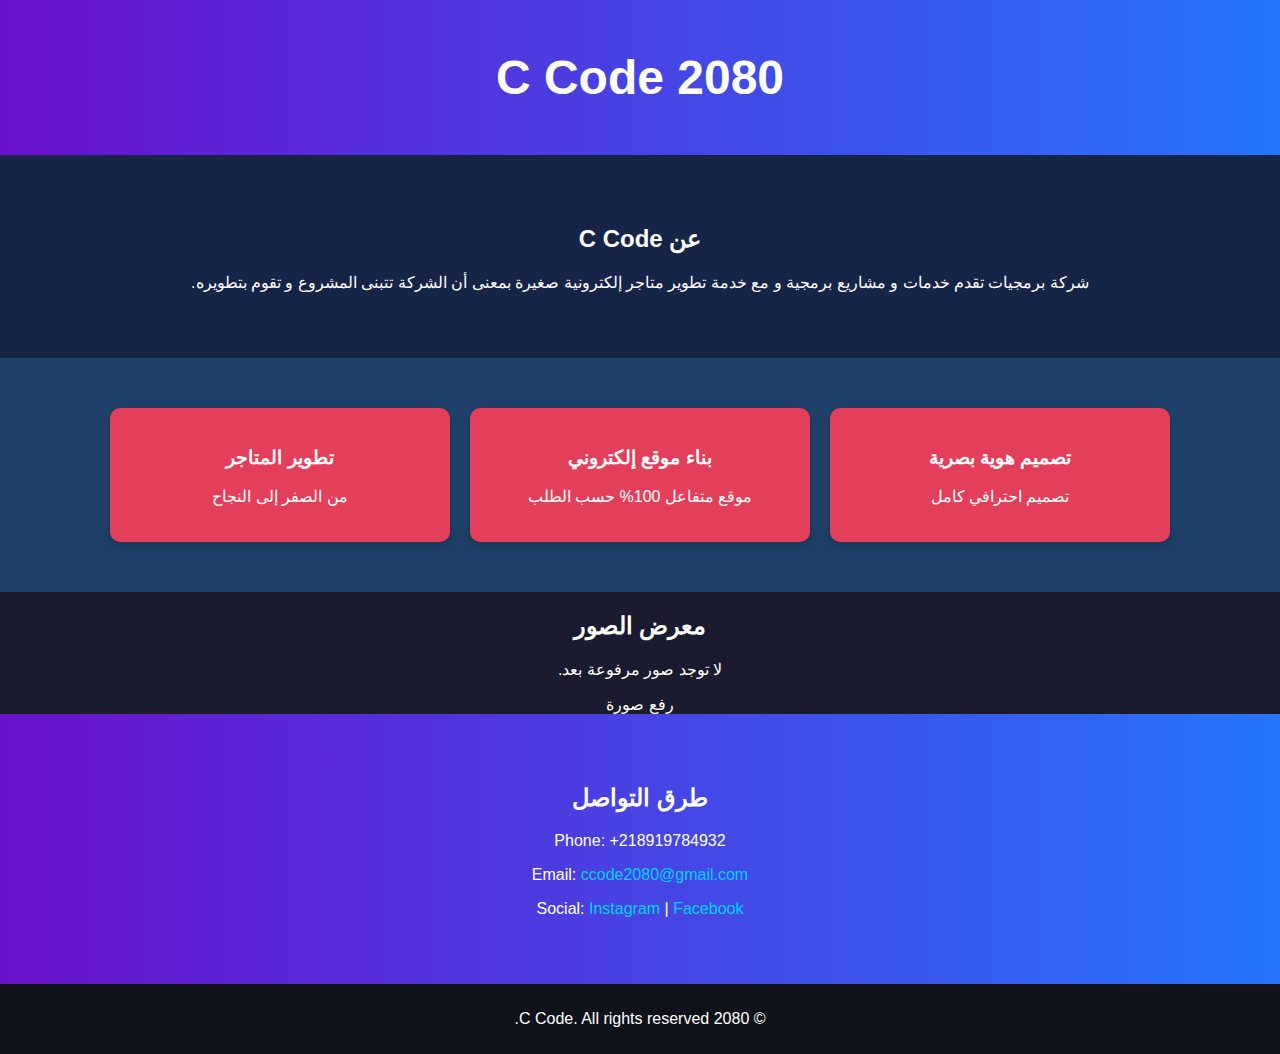
<file: index.html>
<!DOCTYPE html>
<html lang="ar">
<head>
    <meta charset="UTF-8">
    <meta name="viewport" content="width=device-width, initial-scale=1.0">
    <title>C Code 2080</title>
    <link rel="stylesheet" href="styles.css">
</head>
<body>

    <header class="header">
        <h1>C Code 2080</h1>
    </header>

    <section class="about">
        <h2>عن C Code</h2>
        <p>شركة برمجيات تقدم خدمات و مشاريع برمجية و مع خدمة تطوير متاجر إلكترونية صغيرة بمعنى أن الشركة تتبنى المشروع و تقوم بتطويره.</p>
    </section>

    <section class="services">
        <div class="service">
            <h3>تصميم هوية بصرية</h3>
            <p>تصميم احترافي كامل</p>
        </div>
        <div class="service">
            <h3>بناء موقع إلكتروني</h3>
            <p>موقع متفاعل 100% حسب الطلب</p>
        </div>
        <div class="service">
            <h3>تطوير المتاجر</h3>
            <p>من الصفر إلى النجاح</p>
        </div>
    </section>

    <section class="gallery">
        <h2>معرض الصور</h2>
        <div id="image-container">
            <p>لا توجد صور مرفوعة بعد.</p>
        </div>
        <label for="image-upload" class="upload-button">رفع صورة</label>
        <input type="file" id="image-upload" accept="image/*" style="display: none;" onchange="uploadImage(event)">
    </section>

    <section class="contact">
        <h2>طرق التواصل</h2>
        <p>Phone: +218919784932</p>
        <p>Email: <a href="mailto:ccode2080@gmail.com">ccode2080@gmail.com</a></p>
        <p>Social: <a href="#">Instagram</a> | <a href="#">Facebook</a></p>
    </section>

    <footer class="footer">
        <p>&copy; 2080 C Code. All rights reserved.</p>
    </footer>

    <script>
        function uploadImage(event) {
            const container = document.getElementById('image-container');
            const file = event.target.files[0];

            if (file) {
                const img = document.createElement('img');
                img.src = URL.createObjectURL(file);
                img.alt = "Uploaded Image";
                img.style.width = "200px";
                img.style.margin = "10px";
                container.appendChild(img);
                container.querySelector('p')?.remove();
            }
        }
    </script>

</body>
</html>
</file>
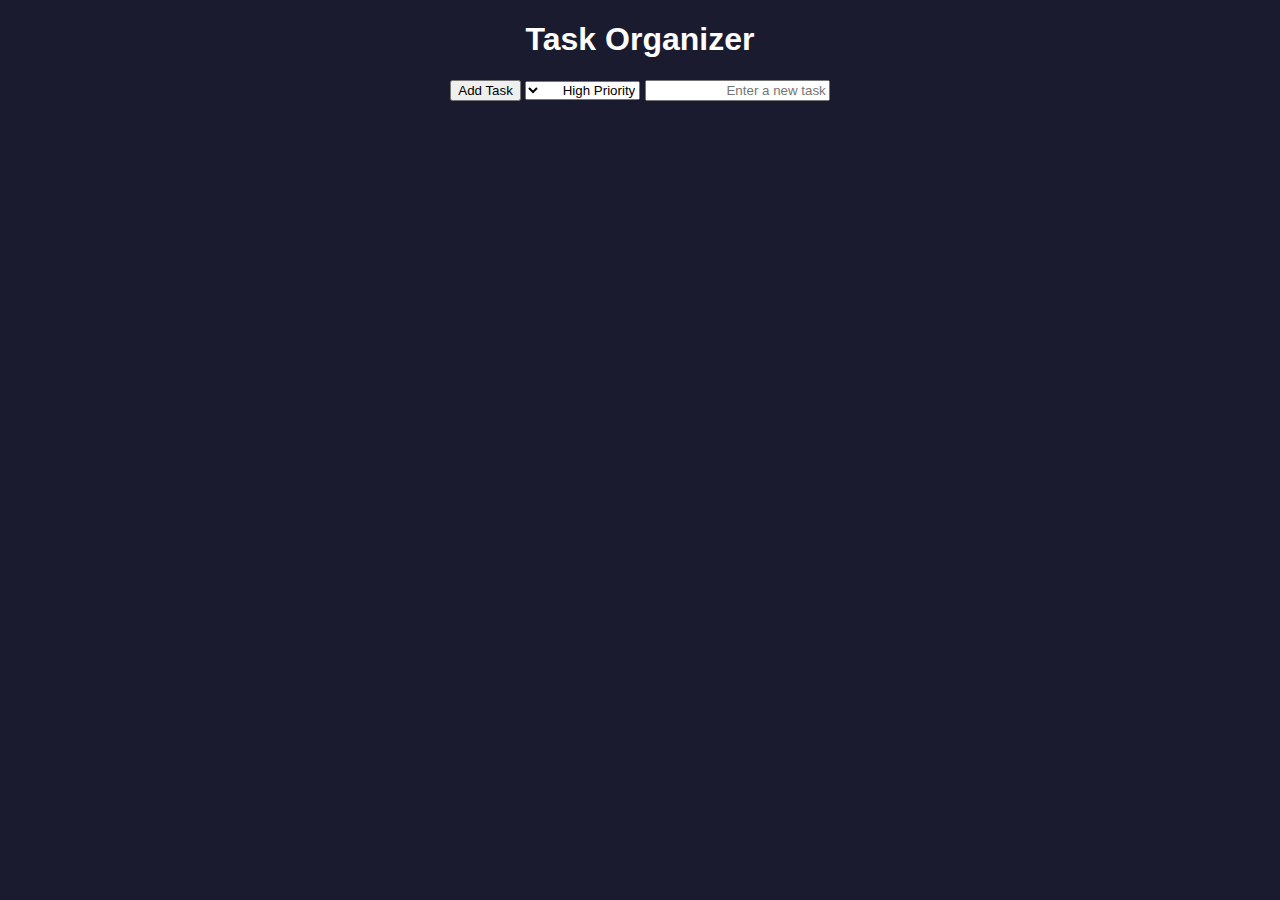
<file: dashboard.html>
<!DOCTYPE html>
<html lang="en">
<head>
    <meta charset="UTF-8">
    <meta name="viewport" content="width=device-width, initial-scale=1.0">
    <title>Task Organizer</title>
    <link rel="stylesheet" href="styles.css">
</head>
<body>
    <div class="container">
        <h1>Task Organizer</h1>
        <form id="task-form">
            <input type="text" id="task-input" placeholder="Enter a new task" required>
            <select id="priority-select">
                <option value="high">High Priority</option>
                <option value="medium">Medium Priority</option>
                <option value="low">Low Priority</option>
            </select>
            <button type="submit">Add Task</button>
        </form>
        <ul id="task-list"></ul>
    </div>
    <script src="script.js"></script>
</body>
</html>
</file>
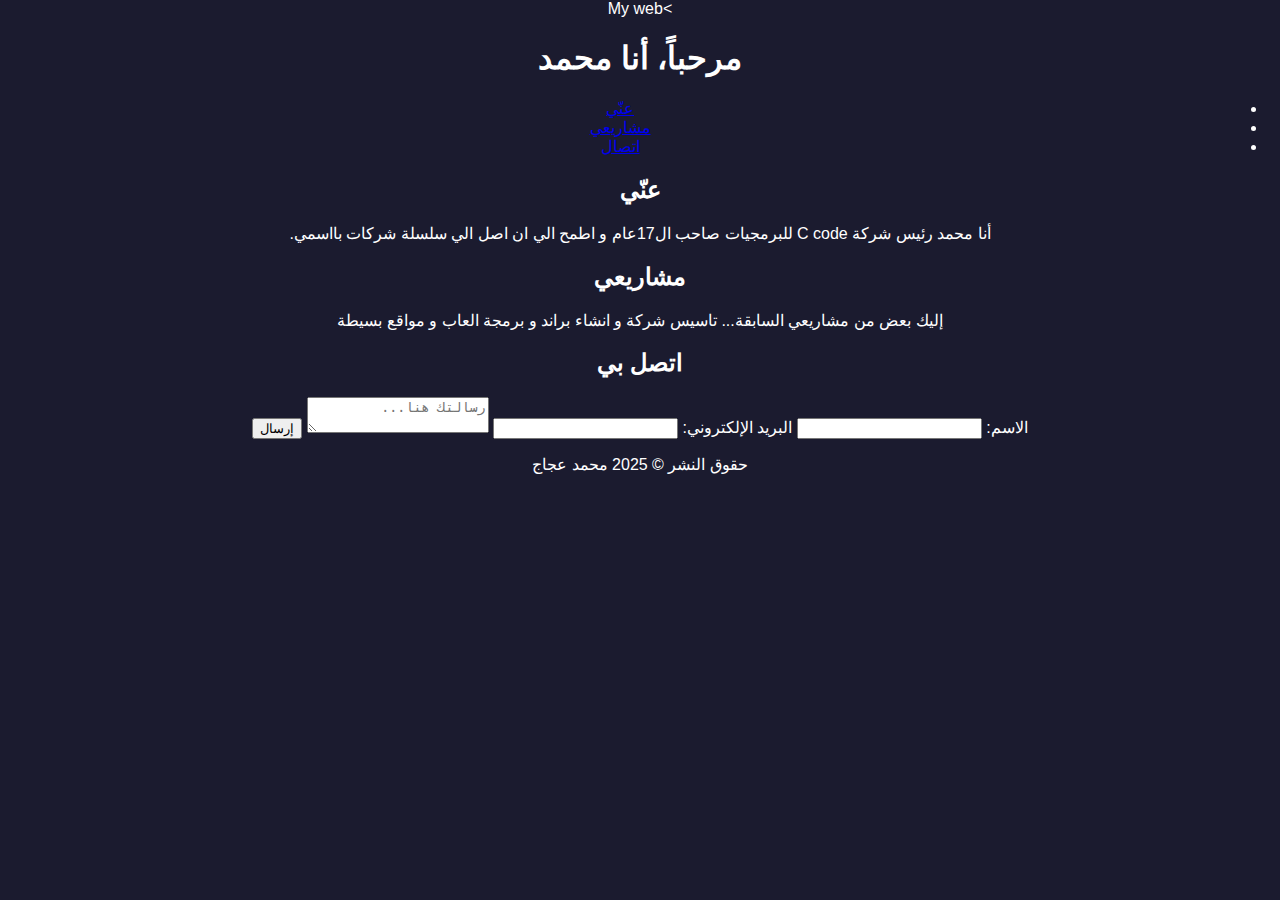
<file: indx.html>
<!DOCTYPE html>
<html lang="ar">
<head>
    <meta charset="UTF-8">
    <meta name="viewport" content="width=device-width, initial-scale=1.0">
    ></title>My web</title>
    <link rel="stylesheet" href="styles.css">
</head>
<body>

    <!-- رأس الصفحة -->
    <header>
        <h1>مرحباً، أنا محمد</h1>
        <nav>
            <ul>
                <li><a href="#about">عنّي</a></li>
                <li><a href="#portfolio">مشاريعي</a></li>
                <li><a href="#contact">اتصال</a></li>
            </ul>
        </nav>
    </header>

    <!-- عنّي -->
    <section id="about">
        <h2>عنّي</h2>
        <p>أنا محمد رئيس شركة C code للبرمجيات صاحب ال17عام و اطمح الي ان اصل الي سلسلة شركات بااسمي.</p>
    </section>

    <!-- مشاريعي -->
    <section id="portfolio">
        <h2>مشاريعي</h2>
        <p>إليك بعض من مشاريعي السابقة...
            تاسيس شركة و انشاء براند و برمجة العاب و مواقع بسيطة
        </p>
    </section>

    <!-- اتصال -->
    <section id="contact">
        <h2>اتصل بي</h2>
        <form action="submit_form.php" method="post">
            <label for="name">الاسم:</label>
            <input type="text" id="name" name="name" required>
            <label for="email">البريد الإلكتروني:</label>
            <input type="email" id="email" name="email" required>
            <textarea id="message" name="message" placeholder="رسالتك هنا..." required></textarea>
            <button type="submit">إرسال</button>
        </form>
    </section>

    <footer>
        <p>حقوق النشر © 2025 محمد عجاج </p>
    </footer>

</body>
</html>
</file>
<file: styles.css>
body {
    margin: 0;
    font-family: Arial, sans-serif;
    direction: rtl;
    text-align: center;
    background-color: #1b1b2f;
    color: white;
}

.section {
    padding: 20px;
}

.header {
    background: linear-gradient(90deg, #6a11cb 0%, #2575fc 100%);
    padding: 50px 20px;
    color: white;
}

.header h1 {
    font-size: 3rem;
    margin: 0;
}

.about {
    background-color: #162447;
    padding: 50px 20px;
}

.services {
    display: flex;
    flex-wrap: wrap;
    justify-content: center;
    gap: 20px;
    background-color: #1f4068;
    padding: 50px 20px;
}

.service {
    background-color: #e43f5a;
    color: white;
    padding: 20px;
    border-radius: 10px;
    width: 300px;
    box-shadow: 0 4px 8px rgba(0, 0, 0, 0.2);
}

.contact {
    background: linear-gradient(90deg, #6a11cb 0%, #2575fc 100%);
    padding: 50px 20px;
}

.contact a {
    color: #00d4ff;
    text-decoration: none;
}

.footer {
    background-color: #10121b;
    color: white;
    padding: 10px;
}
</file>
